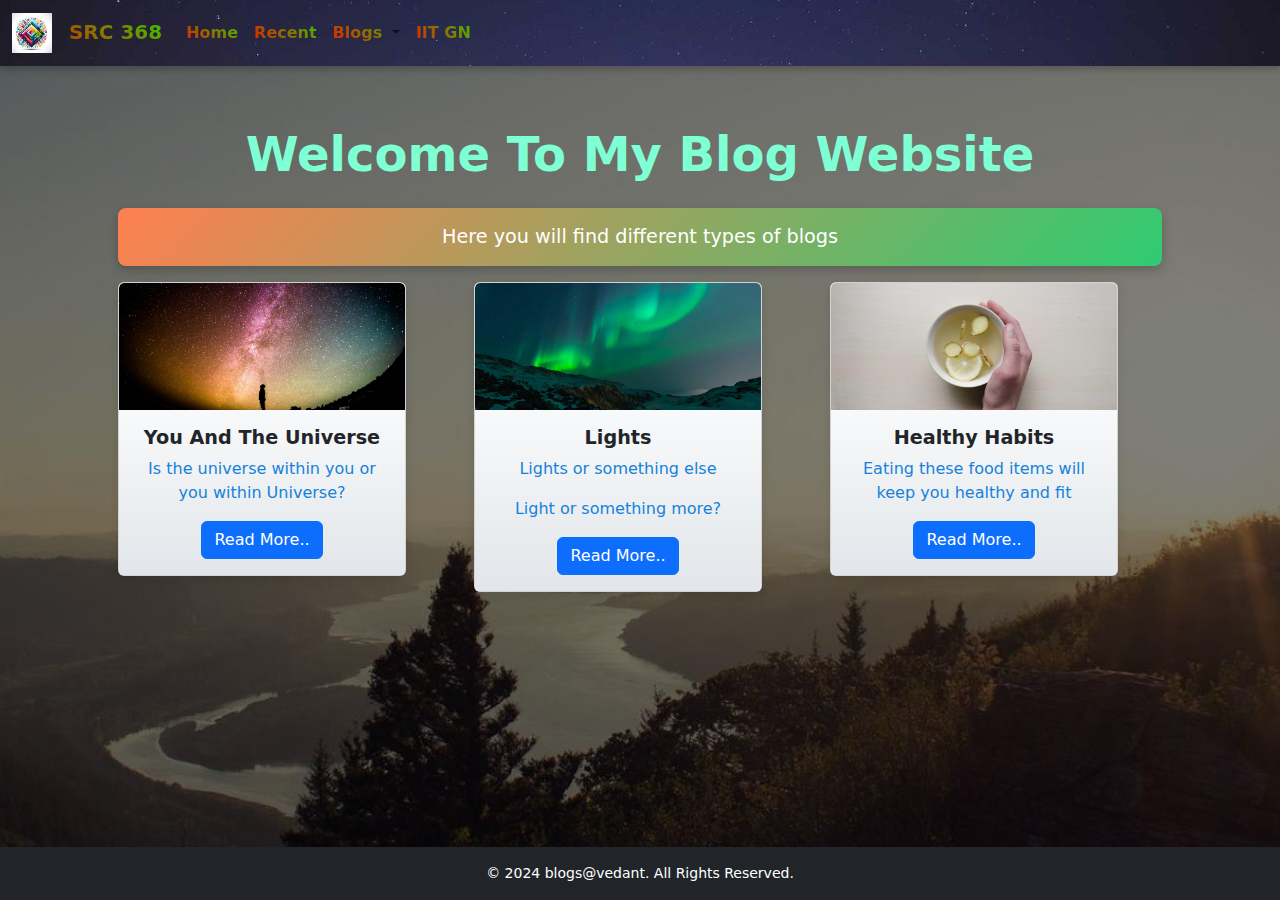
<file: index.html>
<!DOCTYPE html>
<html lang="en">
<head>
  <meta charset="UTF-8">
  <meta name="viewport" content="width=device-width, initial-scale=1.0">
  <title>Intro_To_Web-DeV</title>
  <link rel="stylesheet" href="final.css">
  
  <link href="https://cdn.jsdelivr.net/npm/bootstrap@5.3.3/dist/css/bootstrap.min.css" rel="stylesheet" integrity="sha384-QWTKZyjpPEjISv5WaRU9OFeRpok6YctnYmDr5pNlyT2bRjXh0JMhjY6hW+ALEwIH" crossorigin="anonymous">
</head>
<body>
  <nav class="navbar navbar-expand-lg bg-body-tertiary" style="background-color: #fcfaa5;">
    <div class="container-fluid">
      
      <a class="navbar-brand" href="https://intro-to-webd.web.app/">
        <img src="5.png" alt="Logo" style="width: 40px; height: auto; margin-right: 10px;">
        SRC 368
      </a>
      <button class="navbar-toggler" type="button" data-bs-toggle="collapse" data-bs-target="#navbarScroll" aria-controls="navbarScroll" aria-expanded="false" aria-label="Toggle navigation">
        <span class="navbar-toggler-icon"></span>
      </button>
      <div class="collapse navbar-collapse" id="navbarScroll">
        <ul class="navbar-nav me-auto my-2 my-lg-0 navbar-nav-scroll" style="--bs-scroll-height: 100px;">
          <li class="nav-item">
            <a class="nav-link active" aria-current="page" href="#">Home</a>
          </li>
          <li class="nav-item">
            <a class="nav-link" href="">Recent</a>
          </li>
          <li class="nav-item dropdown">
            <a class="nav-link dropdown-toggle" href="#" role="button" data-bs-toggle="dropdown" aria-expanded="false">
              Blogs
            </a>
            <ul class="dropdown-menu">
              <li><a class="dropdown-item" href="index1.html">Create New</a></li>
              <li><a class="dropdown-item" href="https://wordpress.com/discover">Explore</a></li>
            </ul>
          </li>
          <li class="nav-item">
            <a class="nav-link active" aria-current="page" href="https://iitgn.ac.in/">IIT GN</a>
          </li>
        </ul>
      </div>
    </div>
  </nav>

  <section class="text-gray-600 body-font">
    <div class="container px-5 py-24 mx-auto">
      <div class="text-center mb-20">
        <h1 class="sm:text-3xl text-2xl font-medium text-center title-font text-gray-900 mb-4">Welcome To My Blog Website</h1>
        <p class="gradient-text">Here you will find different types of blogs </p>
      </div>

      
      <div class="row row-cols-1 row-cols-sm-2 row-cols-md-3 g-4">
        <div class="col">
          <div class="card" style="width: 18rem;">
            <img src="1.jpg" class="card-img-top" alt="...">
            <div class="card-body">
              <h5 class="card-title">You And The Universe</h5>
              <p class="card-text">Is the universe within you or you within Universe?</p>
              <a href="https://artofliving.store/products/u-the-universe?srsltid=AfmBOooaCYS-G0nsfD6cMd3XSpsYUqvCrArt2iti9y6xTQz6gk65lKVf" class="btn btn-primary">Read More..</a>
            </div>
          </div>
        </div>
        <div class="col">
          <div class="card" style="width: 18rem;">
            <img src="2.jpg" class="card-img-top" alt="...">
            <div class="card-body">
              <h5 class="card-title">Lights</h5>

              <p class="card-text">Lights or something else</p>

              <p class="card-text">Light or something more?</p>

              <a href="https://www.amazon.in/Indoor-Lighting/b?ie=UTF8&node=1380485031" class="btn btn-primary">Read More..</a>
            </div>
          </div>
        </div>
        <div class="col">
          <div class="card" style="width: 18rem;">
            <img src="4.jpg" class="card-img-top" alt="...">
            <div class="card-body">
              <h5 class="card-title">Healthy Habits</h5>
              <p class="card-text">Eating these food items will keep you healthy and fit</p>
              <a href="https://www.webmd.com/fitness-exercise/ss/twelve-habits-super-healthy-people" class="btn btn-primary">Read More..</a>
            </div>
          </div>
        </div>
      </div>
    </div>
  </section>

  
  <script src="https://cdn.jsdelivr.net/npm/bootstrap@5.3.3/dist/js/bootstrap.bundle.min.js" integrity="sha384-YvpcrYf0tY3lHB60NNkmXc5s9fDVZLESaAA55NDzOxhy9GkcIdslK1eN7N6jIeHz" crossorigin="anonymous"></script>

  
  <footer class="footer bg-dark text-white text-center py-3">
    <p>&copy; 2024 blogs@vedant. All Rights Reserved.</p>
  </footer>
  
</body>
</html>
</file>
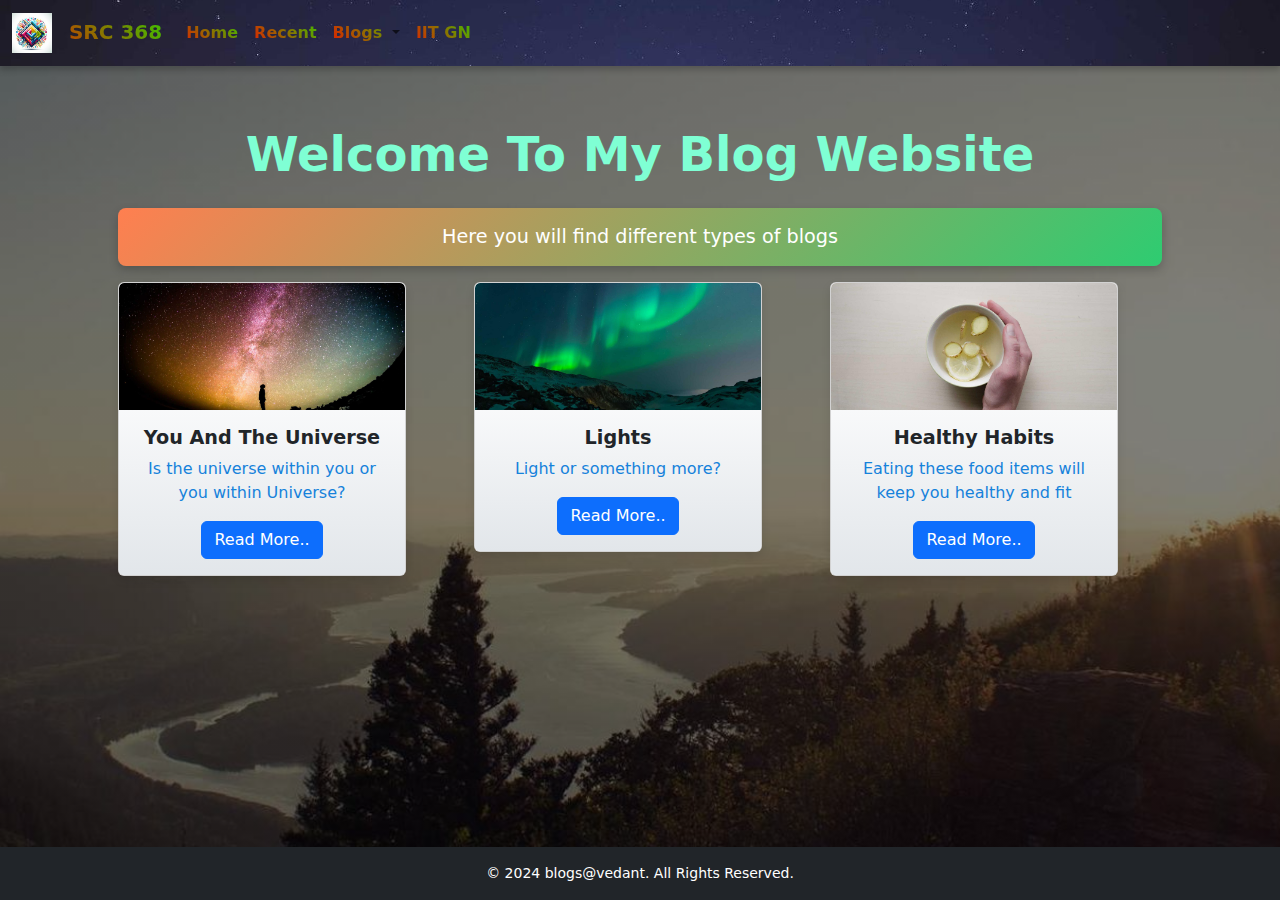
<file: final.html>
<!DOCTYPE html>
<html lang="en">
<head>
  <meta charset="UTF-8">
  <meta name="viewport" content="width=device-width, initial-scale=1.0">
  <title>Intro_To_Web-DeV</title>
  <link rel="stylesheet" href="final.css">
  
  <link href="https://cdn.jsdelivr.net/npm/bootstrap@5.3.3/dist/css/bootstrap.min.css" rel="stylesheet" integrity="sha384-QWTKZyjpPEjISv5WaRU9OFeRpok6YctnYmDr5pNlyT2bRjXh0JMhjY6hW+ALEwIH" crossorigin="anonymous">
</head>
<body>
  <nav class="navbar navbar-expand-lg bg-body-tertiary" style="background-color: #fcfaa5;">
    <div class="container-fluid">
      
      <a class="navbar-brand" href="https://intro-to-webd.web.app/">
        <img src="5.png" alt="Logo" style="width: 40px; height: auto; margin-right: 10px;">
        SRC 368
      </a>
      <button class="navbar-toggler" type="button" data-bs-toggle="collapse" data-bs-target="#navbarScroll" aria-controls="navbarScroll" aria-expanded="false" aria-label="Toggle navigation">
        <span class="navbar-toggler-icon"></span>
      </button>
      <div class="collapse navbar-collapse" id="navbarScroll">
        <ul class="navbar-nav me-auto my-2 my-lg-0 navbar-nav-scroll" style="--bs-scroll-height: 100px;">
          <li class="nav-item">
            <a class="nav-link active" aria-current="page" href="#">Home</a>
          </li>
          <li class="nav-item">
            <a class="nav-link" href="">Recent</a>
          </li>
          <li class="nav-item dropdown">
            <a class="nav-link dropdown-toggle" href="#" role="button" data-bs-toggle="dropdown" aria-expanded="false">
              Blogs
            </a>
            <ul class="dropdown-menu">
              <li><a class="dropdown-item" href="https://www.blogger.com/">Create New</a></li>
              <li><a class="dropdown-item" href="https://wordpress.com/discover">Explore</a></li>
            </ul>
          </li>
          <li class="nav-item">
            <a class="nav-link active" aria-current="page" href="https://iitgn.ac.in/">IIT GN</a>
          </li>
        </ul>
      </div>
    </div>
  </nav>

  <section class="text-gray-600 body-font">
    <div class="container px-5 py-24 mx-auto">
      <div class="text-center mb-20">
        <h1 class="sm:text-3xl text-2xl font-medium text-center title-font text-gray-900 mb-4">Welcome To My Blog Website</h1>
        <p class="gradient-text">Here you will find different types of blogs </p>
      </div>

      
      <div class="row row-cols-1 row-cols-sm-2 row-cols-md-3 g-4">
        <div class="col">
          <div class="card" style="width: 18rem;">
            <img src="1.jpg" class="card-img-top" alt="...">
            <div class="card-body">
              <h5 class="card-title">You And The Universe</h5>
              <p class="card-text">Is the universe within you or you within Universe?</p>
              <a href="https://artofliving.store/products/u-the-universe?srsltid=AfmBOooaCYS-G0nsfD6cMd3XSpsYUqvCrArt2iti9y6xTQz6gk65lKVf" class="btn btn-primary">Read More..</a>
            </div>
          </div>
        </div>
        <div class="col">
          <div class="card" style="width: 18rem;">
            <img src="2.jpg" class="card-img-top" alt="...">
            <div class="card-body">
              <h5 class="card-title">Lights</h5>
              <p class="card-text">Light or something more?</p>
              <a href="https://www.amazon.in/Indoor-Lighting/b?ie=UTF8&node=1380485031" class="btn btn-primary">Read More..</a>
            </div>
          </div>
        </div>
        <div class="col">
          <div class="card" style="width: 18rem;">
            <img src="4.jpg" class="card-img-top" alt="...">
            <div class="card-body">
              <h5 class="card-title">Healthy Habits</h5>
              <p class="card-text">Eating these food items will keep you healthy and fit</p>
              <a href="https://www.webmd.com/fitness-exercise/ss/twelve-habits-super-healthy-people" class="btn btn-primary">Read More..</a>
            </div>
          </div>
        </div>
      </div>
    </div>
  </section>

  
  <script src="https://cdn.jsdelivr.net/npm/bootstrap@5.3.3/dist/js/bootstrap.bundle.min.js" integrity="sha384-YvpcrYf0tY3lHB60NNkmXc5s9fDVZLESaAA55NDzOxhy9GkcIdslK1eN7N6jIeHz" crossorigin="anonymous"></script>

  
  <footer class="footer bg-dark text-white text-center py-3">
    <p>&copy; 2024 blogs@vedant. All Rights Reserved.</p>
  </footer>
  
</body>
</html>
</file>
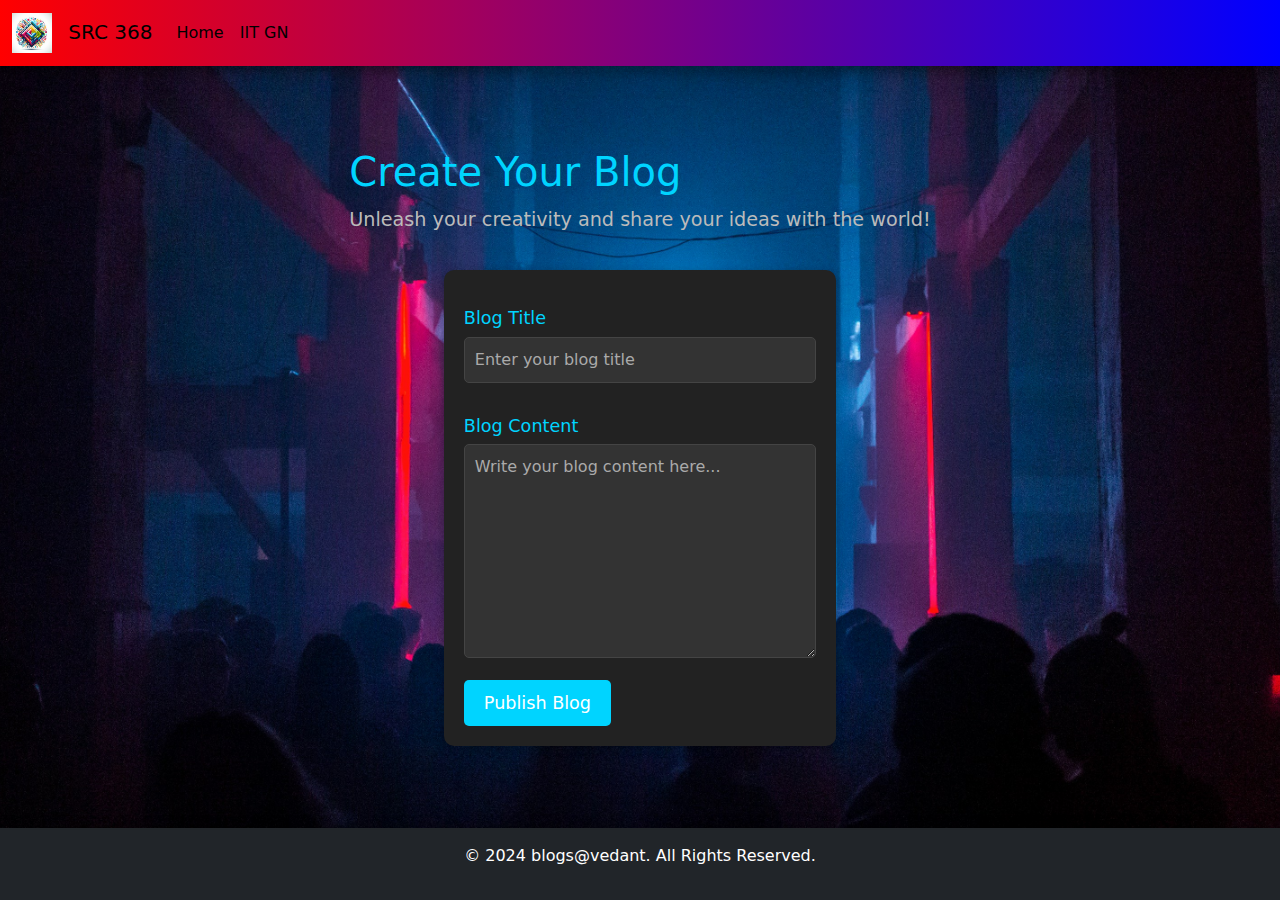
<file: index1.html>
<!DOCTYPE html>
<html lang="en">
<head>
    <meta charset="UTF-8">
    <meta name="viewport" content="width=device-width, initial-scale=1.0">
    <title>Create Blog</title>
    <link rel="stylesheet" href="index1.css">
    
  <link href="https://cdn.jsdelivr.net/npm/bootstrap@5.3.3/dist/css/bootstrap.min.css" rel="stylesheet" integrity="sha384-QWTKZyjpPEjISv5WaRU9OFeRpok6YctnYmDr5pNlyT2bRjXh0JMhjY6hW+ALEwIH" crossorigin="anonymous">
</head>
<body>
    <nav class="navbar navbar-expand-lg bg-body-tertiary" style="background-color: #fcfaa5;">
        <div class="container-fluid">
          
          <a class="navbar-brand" href="https://intro-to-webd.web.app/">
            <img src="5.png" alt="Logo" style="width: 40px; height: auto; margin-right: 10px;">
            SRC 368
          </a>
          <button class="navbar-toggler" type="button" data-bs-toggle="collapse" data-bs-target="#navbarScroll" aria-controls="navbarScroll" aria-expanded="false" aria-label="Toggle navigation">
            <span class="navbar-toggler-icon"></span>
          </button>
          <div class="collapse navbar-collapse" id="navbarScroll">
            <ul class="navbar-nav me-auto my-2 my-lg-0 navbar-nav-scroll" style="--bs-scroll-height: 100px;">
              <li class="nav-item">
                <a class="nav-link active" aria-current="page" href="index.html">Home</a>
              </li>
             
              <li class="nav-item">
                <a class="nav-link active" aria-current="page" href="https://iitgn.ac.in/">IIT GN</a>
              </li>
            </ul>
          </div>
        </div>
      </nav>
    
    <div class="container">
        <div class="header">
            <h1>Create Your Blog</h1>
            <p>Unleash your creativity and share your ideas with the world!</p>
        </div>
        <div class="create-box">
            <form action="#" method="post">
                <label for="blog-title">Blog Title</label>
                <input type="text" id="blog-title" name="blog-title" placeholder="Enter your blog title" required>
                
                <label for="blog-content">Blog Content</label>
                <textarea id="blog-content" name="blog-content" rows="8" placeholder="Write your blog content here..." required></textarea>
                
                <button type="submit" class="submit-btn">Publish Blog</button>
            </form>
        </div>
    </div>
    <script src="https://cdn.jsdelivr.net/npm/bootstrap@5.3.3/dist/js/bootstrap.bundle.min.js" integrity="sha384-YvpcrYf0tY3lHB60NNkmXc5s9fDVZLESaAA55NDzOxhy9GkcIdslK1eN7N6jIeHz" crossorigin="anonymous"></script>

  
    <footer class="footer bg-dark text-white text-center py-3">
      <p>&copy; 2024 blogs@vedant. All Rights Reserved.</p>
    </footer>
</body>
</html>
</file>
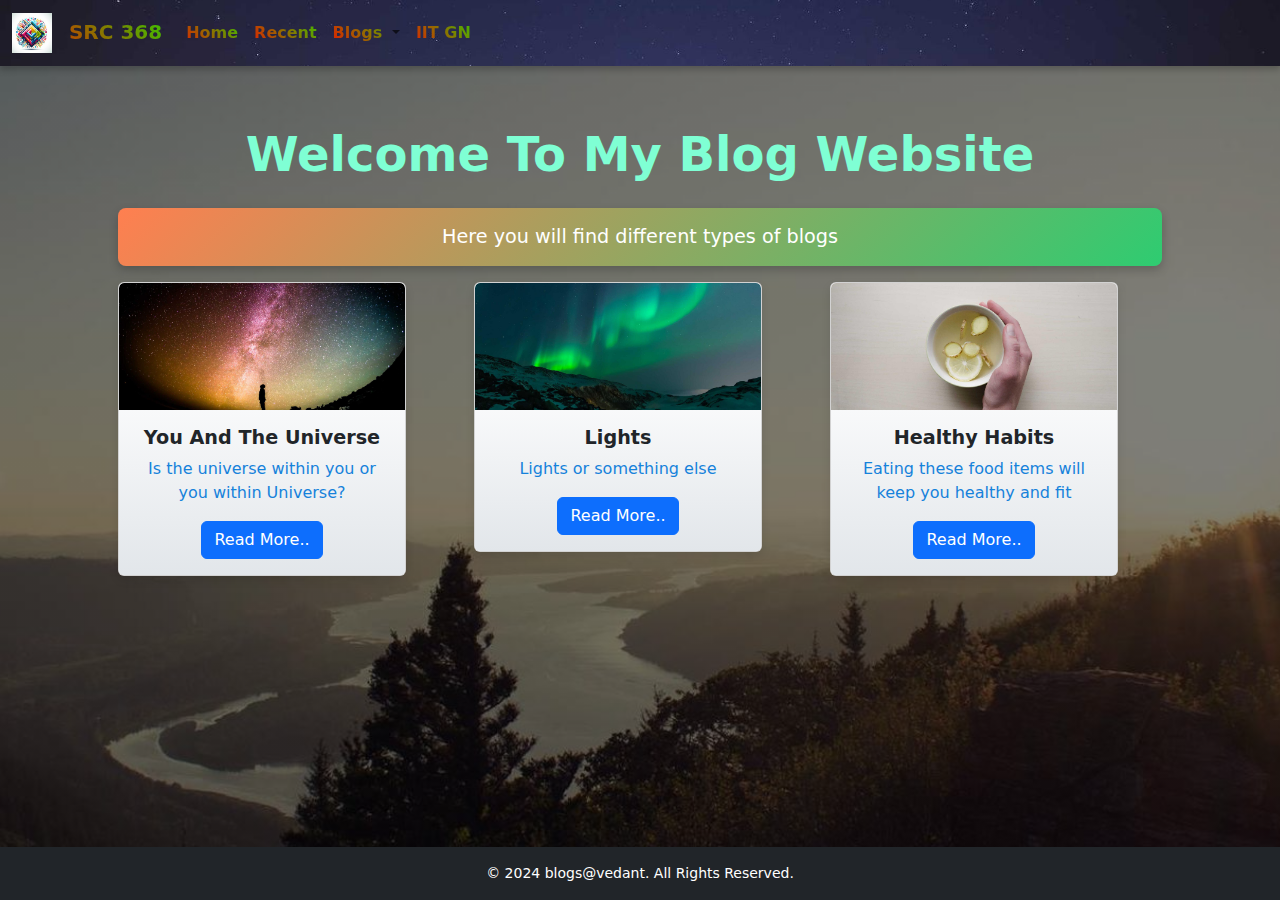
<file: ok.html>
<!DOCTYPE html>
<html lang="en">
<head>
  <meta charset="UTF-8">
  <meta name="viewport" content="width=device-width, initial-scale=1.0">
  <title>Intro_To_Web-DeV</title>
  <link rel="stylesheet" href="final.css">
  
  <link href="https://cdn.jsdelivr.net/npm/bootstrap@5.3.3/dist/css/bootstrap.min.css" rel="stylesheet" integrity="sha384-QWTKZyjpPEjISv5WaRU9OFeRpok6YctnYmDr5pNlyT2bRjXh0JMhjY6hW+ALEwIH" crossorigin="anonymous">
</head>
<body>
  <nav class="navbar navbar-expand-lg bg-body-tertiary" style="background-color: #fcfaa5;">
    <div class="container-fluid">
      
      <a class="navbar-brand" href="https://intro-to-webd.web.app/">
        <img src="5.png" alt="Logo" style="width: 40px; height: auto; margin-right: 10px;">
        SRC 368
      </a>
      <button class="navbar-toggler" type="button" data-bs-toggle="collapse" data-bs-target="#navbarScroll" aria-controls="navbarScroll" aria-expanded="false" aria-label="Toggle navigation">
        <span class="navbar-toggler-icon"></span>
      </button>
      <div class="collapse navbar-collapse" id="navbarScroll">
        <ul class="navbar-nav me-auto my-2 my-lg-0 navbar-nav-scroll" style="--bs-scroll-height: 100px;">
          <li class="nav-item">
            <a class="nav-link active" aria-current="page" href="#">Home</a>
          </li>
          <li class="nav-item">
            <a class="nav-link" href="">Recent</a>
          </li>
          <li class="nav-item dropdown">
            <a class="nav-link dropdown-toggle" href="#" role="button" data-bs-toggle="dropdown" aria-expanded="false">
              Blogs
            </a>
            <ul class="dropdown-menu">
              <li><a class="dropdown-item" href="https://www.blogger.com/">Create New</a></li>
              <li><a class="dropdown-item" href="https://wordpress.com/discover">Explore</a></li>
            </ul>
          </li>
          <li class="nav-item">
            <a class="nav-link active" aria-current="page" href="https://iitgn.ac.in/">IIT GN</a>
          </li>
        </ul>
      </div>
    </div>
  </nav>

  <section class="text-gray-600 body-font">
    <div class="container px-5 py-24 mx-auto">
      <div class="text-center mb-20">
        <h1 class="sm:text-3xl text-2xl font-medium text-center title-font text-gray-900 mb-4">Welcome To My Blog Website</h1>
        <p class="gradient-text">Here you will find different types of blogs </p>
      </div>

      
      <div class="row row-cols-1 row-cols-sm-2 row-cols-md-3 g-4">
        <div class="col">
          <div class="card" style="width: 18rem;">
            <img src="1.jpg" class="card-img-top" alt="...">
            <div class="card-body">
              <h5 class="card-title">You And The Universe</h5>
              <p class="card-text">Is the universe within you or you within Universe?</p>
              <a href="https://artofliving.store/products/u-the-universe?srsltid=AfmBOooaCYS-G0nsfD6cMd3XSpsYUqvCrArt2iti9y6xTQz6gk65lKVf" class="btn btn-primary">Read More..</a>
            </div>
          </div>
        </div>
        <div class="col">
          <div class="card" style="width: 18rem;">
            <img src="2.jpg" class="card-img-top" alt="...">
            <div class="card-body">
              <h5 class="card-title">Lights</h5>
              <p class="card-text">Lights or something else</p>
              <a href="https://www.amazon.in/Indoor-Lighting/b?ie=UTF8&node=1380485031" class="btn btn-primary">Read More..</a>
            </div>
          </div>
        </div>
        <div class="col">
          <div class="card" style="width: 18rem;">
            <img src="4.jpg" class="card-img-top" alt="...">
            <div class="card-body">
              <h5 class="card-title">Healthy Habits</h5>
              <p class="card-text">Eating these food items will keep you healthy and fit</p>
              <a href="https://www.webmd.com/fitness-exercise/ss/twelve-habits-super-healthy-people" class="btn btn-primary">Read More..</a>
            </div>
          </div>
        </div>
      </div>
    </div>
  </section>

  
  <script src="https://cdn.jsdelivr.net/npm/bootstrap@5.3.3/dist/js/bootstrap.bundle.min.js" integrity="sha384-YvpcrYf0tY3lHB60NNkmXc5s9fDVZLESaAA55NDzOxhy9GkcIdslK1eN7N6jIeHz" crossorigin="anonymous"></script>

  
  <footer class="footer bg-dark text-white text-center py-3">
    <p>&copy; 2024 blogs@vedant. All Rights Reserved.</p>
  </footer>
  
</body>
</html>
</file>
<file: final.css>
body {
    background: linear-gradient(rgba(0, 0, 0, 0.5), rgba(0, 0, 0, 0.5)), url('3.jpg');
    background-size: cover;
    background-position: center;
    background-attachment: fixed;
    margin: 0;
    min-height: 100vh;
    display: flex;
    flex-direction: column;
    font-family: 'Poppins', sans-serif;
}

.navbar {
    background-image: url('your-image.jpg');
    background-size: cover;
    background-position: center;
    background-repeat: no-repeat;
    color: white;
    box-shadow: 0 4px 6px rgba(0, 0, 0, 0.2);
}

section {
    padding: 60px 0;
    color: white;
    text-align: center;
}

section h1 {
    color: aquamarine;
    font-size: 3rem;
    font-weight: 700;
    margin-bottom: 20px;
    transition: color 0.3s ease-in-out;
}

section h1:hover {
    color: #ff7f50;
}

.gradient-text {
    color: white;
    background: linear-gradient(135deg, #ff7f50, #2ecc71);
    padding: 15px;
    border-radius: 8px;
    font-size: 1.2rem;
    font-weight: 500;
    box-shadow: 0 4px 10px rgba(0, 0, 0, 0.2);
    transition: transform 0.3s, box-shadow 0.3s;
}

.gradient-text:hover {
    transform: scale(1.05);
    box-shadow: 0 8px 15px rgba(0, 0, 0, 0.3);
}

.navbar a, 
.navbar .navbar-brand, 
.navbar .nav-link {
    font-weight: bold;
    background: linear-gradient(45deg, #ff0000, #00ff00, #0000ff);
    -webkit-background-clip: text;
    -webkit-text-fill-color: transparent;
    background-size: 300%;
    animation: gradientShift 5s infinite linear;
}

@keyframes gradientShift {
    0% {
        background-position: 0% 50%;
    }
    50% {
        background-position: 100% 50%;
    }
    100% {
        background-position: 0% 50%;
    }
}

.navbar {
    background-image: url('6.jpg');
    background-size: cover;
    background-position: center;
    background-repeat: no-repeat;
    color: white;
    box-shadow: 0 4px 6px rgba(0, 0, 0, 0.2);
}

.navbar .navbar-brand img {
    width: 50px;
    margin-right: 10px;
}

.navbar-toggler {
    border: none;
}

.navbar-nav .nav-link:hover {
    text-decoration: underline;
}

.card {
    transition: transform 0.3s ease, box-shadow 0.3s ease;
    border-radius: 10px;
    overflow: hidden;
    box-shadow: 0 4px 10px rgba(0, 0, 0, 0.1);
}

.card:hover {
    transform: translateY(-10px);
    box-shadow: 0 15px 30px rgba(0, 0, 0, 0.1);
}

.card-body {
    background: linear-gradient(to bottom, #f8f9fa, #e2e6ea);
}

.card-title {
    font-weight: bold;
    color: #333;
    font-size: 1.2rem;
}

.card-text {
    color: #1682db;
    font-size: 1rem;
}

.btn-primary {
    background-color: #ff7f50;
    border: none;
    transition: background-color 0.3s ease;
}

.btn-primary:hover {
    background-color: #ff6347;
}

footer {
    position: relative;
    bottom: 0;
    width: 100%;
    text-align: center;
    padding: 20px;
    background-color: #343a40;
    color: white;
    font-size: 14px;
    margin-top: auto;
}

footer p {
    margin: 0;
}

footer .social-icons {
    display: flex;
    justify-content: center;
    gap: 20px;
}

footer .social-icons i {
    font-size: 20px;
    color: white;
    transition: color 0.3s;
}

footer .social-icons i:hover {
    color: #ff7f50;
}

@media (max-width: 768px) {
    .navbar {
        font-size: 14px;
    }

    .card {
        width: 100%;
    }

    footer {
        font-size: 12px;
    }

    section h1 {
        font-size: 2.2rem;
    }
}
</file>
<file: index1.css>
* {
    margin: 0;
    padding: 0;
    box-sizing: border-box;
}

body {
    font-family: 'Arial', sans-serif;
    background: url('7.jpg') no-repeat center center/cover;
    color: #ffffff;
    display: flex;
    flex-direction: column;
    min-height: 100vh;
}

.navbar {
    background: linear-gradient(90deg, red, blue);
    box-shadow: 0 4px 15px rgba(0, 0, 0, 0.5);
    position: sticky;
    top: 0;
    z-index: 1000;
    height: auto;
}

.container {
    flex: 1;
    display: flex;
    flex-direction: column;
    justify-content: center;
    align-items: center;
    padding: 20px;
    margin-top: 20px;
}

.container-inner {
    width: 100%;
    max-width: 900px;
    background: rgba(0, 0, 0, 0.8);
    border-radius: 15px;
    box-shadow: 0 4px 15px rgba(0, 0, 0, 0.5);
    padding: 20px;
    text-align: center;
}

.header h1 {
    font-size: 2.5em;
    color: #00d4ff;
    margin-bottom: 10px;
}

.header p {
    font-size: 1.2em;
    color: #bbbbbb;
}

.create-box {
    margin-top: 20px;
    padding: 20px;
    background: #222;
    border-radius: 10px;
    box-shadow: 0 2px 10px rgba(0, 0, 0, 0.3);
}

.create-box label {
    display: block;
    margin: 15px 0 5px;
    color: #00d4ff;
    font-size: 1.1em;
}

.create-box input,
.create-box textarea {
    width: 100%;
    padding: 10px;
    margin-bottom: 15px;
    border: 1px solid #444;
    border-radius: 5px;
    background: #333;
    color: #fff;
    font-size: 1em;
    outline: none;
}

.create-box input::placeholder,
.create-box textarea::placeholder {
    color: #aaa;
}

.create-box input:focus,
.create-box textarea:focus {
    border-color: #00d4ff;
}

.submit-btn {
    padding: 10px 20px;
    font-size: 1.1em;
    color: #fff;
    background: #00d4ff;
    border: none;
    border-radius: 5px;
    cursor: pointer;
    transition: background 0.3s ease-in-out;
}

.submit-btn:hover {
    background: #0086a8;
}

.footer {
    background-color: #000;
    color: #fff;
    text-align: center;
    padding: 10px 0;
    margin-top: 20px;
    box-shadow: 0 -2px 10px rgba(0, 0, 0, 0.3);
}
</file>
